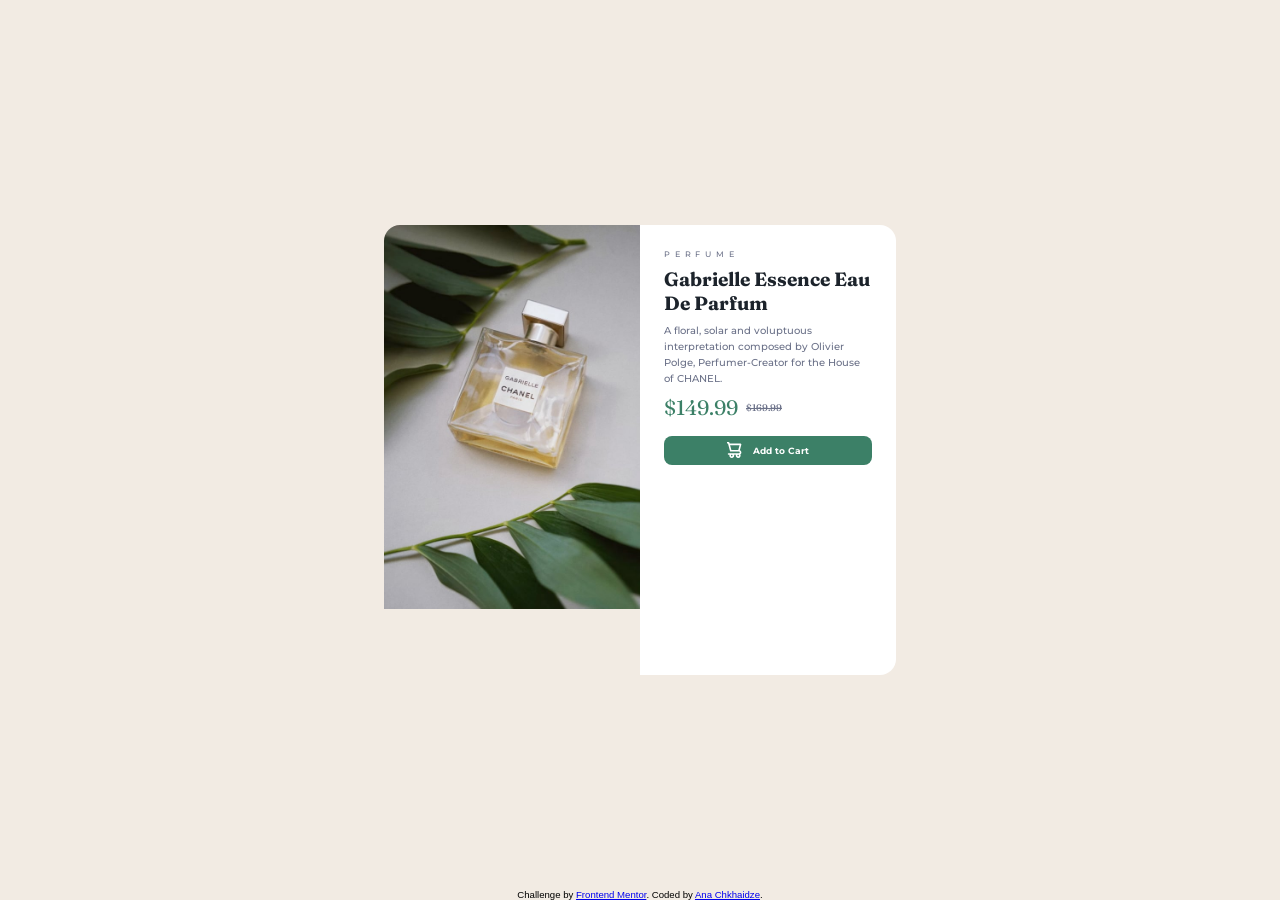
<file: index.html>
<!DOCTYPE html>
<html lang="en">
<head>
  <meta charset="UTF-8">
  <meta name="viewport" content="width=device-width, initial-scale=1.0"> <!-- displays site properly based on user's device -->

  <link rel="icon" type="image/png" sizes="32x32" href="./images/favicon-32x32.png">
  <link rel="stylesheet" href="./styles/main.css">
  <title>Frontend Mentor | Product preview card component</title>

  <style>

  </style>
</head>
<body>
  <main class="container">
    <div class="wrapper">
      <div class="image-wrapper">
        <div class="image"></div>
      </div>
      <div class="card-wrapper">
        <h6 class="small-title">PERFUME</h6>
        <h1 class="title">Gabrielle Essence Eau De Parfum</h1>
  
        <p class="main-text">A floral, solar and voluptuous interpretation composed by Olivier Polge, 
          Perfumer-Creator for the House of CHANEL.</p>
  
        <div class="pricing">
          <p class="price">$149.99</p>    
          <p class="discount">$169.99</p>
        </div>
  
        <div class="button-wrapper">
          <button class="button"><img class="cart-icon" src="./images/icon-cart.svg" alt="cart-icon"/> Add to Cart</button>
        </div>
      </div>
    </div>
    
    <div class="attribution">
      Challenge by <a href="https://www.frontendmentor.io?ref=challenge" target="_blank">Frontend Mentor</a>. 
      Coded by <a href="#">Ana Chkhaidze</a>.
    </div>
  </main>
</body>
</html>
</file>
<file: styles/main.css>
@import url("https://fonts.googleapis.com/css2?family=Fraunces:opsz,wght@9..144,700&family=Montserrat:wght@500;700&display=swap");
body {
  font-family: 'Fraunces', serif;
}

.container {
  background-color: #f2ebe3;
  width: 100vw;
  height: 100vh;
  display: -webkit-box;
  display: -ms-flexbox;
  display: flex;
}

.container .wrapper {
  display: -webkit-box;
  display: -ms-flexbox;
  display: flex;
  -webkit-box-orient: vertical;
  -webkit-box-direction: normal;
      -ms-flex-direction: column;
          flex-direction: column;
  -webkit-box-pack: center;
      -ms-flex-pack: center;
          justify-content: center;
  -webkit-box-align: center;
      -ms-flex-align: center;
          align-items: center;
  overflow: hidden;
}

.container .wrapper .image-wrapper {
  width: 85%;
  height: 30%;
  border-top-left-radius: 0.5rem;
  border-top-right-radius: 0.5rem;
}

.container .wrapper .image-wrapper .image {
  background-image: url(../images/image-product-mobile.jpg);
  background-size: cover;
  background-repeat: no-repeat;
  width: 100%;
  height: 100%;
  border-top-left-radius: 0.5rem;
  border-top-right-radius: 0.5rem;
}

.container .wrapper .card-wrapper {
  width: 85%;
  background-color: white;
  padding: 1.5rem 1rem;
  border-radius: 0.5rem;
}

.container .wrapper .card-wrapper .small-title {
  color: #6c7289;
  font-family: 'Montserrat', sans-serif;
  font-weight: 500;
  letter-spacing: 0.3rem;
}

.container .wrapper .card-wrapper .title {
  color: #1c232b;
  font-size: 1.7rem;
  padding-top: 1rem;
}

.container .wrapper .card-wrapper .main-text {
  color: #6c7289;
  font-size: 0.8rem;
  font-family: 'Montserrat', sans-serif;
  font-weight: 500;
  line-height: 1.3rem;
  padding-top: 1rem;
}

.container .wrapper .card-wrapper .pricing {
  display: -webkit-box;
  display: -ms-flexbox;
  display: flex;
  padding-top: 1rem;
}

.container .wrapper .card-wrapper .pricing .price {
  font-size: 1.7rem;
  color: #3c8067;
}

.container .wrapper .card-wrapper .pricing .discount {
  text-decoration: line-through;
  color: #6c7289;
  font-size: 0.7rem;
  -ms-flex-item-align: center;
      -ms-grid-row-align: center;
      align-self: center;
  margin-left: 1rem;
  font-weight: 500;
}

.container .wrapper .card-wrapper .button-wrapper {
  padding-top: 1rem;
}

.container .wrapper .card-wrapper .button-wrapper .button {
  display: -webkit-box;
  display: -ms-flexbox;
  display: flex;
  -webkit-box-align: center;
      -ms-flex-align: center;
          align-items: center;
  -webkit-box-pack: center;
      -ms-flex-pack: center;
          justify-content: center;
  background-color: #3c8067;
  border: none;
  border-radius: 0.5rem;
  width: 100%;
  padding: 0.8rem;
  color: white;
  font-family: 'Montserrat', sans-serif;
  font-weight: 700;
  font-size: 0.75rem;
}

.container .wrapper .card-wrapper .button-wrapper .button .cart-icon {
  margin-right: 0.7rem;
}

.container .wrapper .card-wrapper .button-wrapper .button:hover {
  background-color: darkgreen;
}

* {
  margin: 0;
  padding: 0;
  -webkit-box-sizing: border-box;
          box-sizing: border-box;
}

.attribution {
  font-size: 0.6rem;
  position: absolute;
  bottom: 0;
  font-weight: 500;
  font-family: 'Monserrat', sans-serif;
  width: 100%;
  text-align: center;
}

@media screen and (min-width: 768px) {
  .container .image-wrapper {
    width: 65%;
    height: 40%;
    border-top-left-radius: 0.7rem;
    border-top-right-radius: 0.7rem;
  }
  .container .image-wrapper .image {
    border-top-left-radius: 0.7rem;
    border-top-right-radius: 0.7rem;
  }
  .container .card-wrapper {
    width: 65%;
    border-radius: 0.7rem;
  }
}

@media screen and (min-width: 1024px) {
  .container {
    -webkit-box-pack: center;
        -ms-flex-pack: center;
            justify-content: center;
    -webkit-box-align: center;
        -ms-flex-align: center;
            align-items: center;
  }
  .container .wrapper {
    -webkit-box-orient: horizontal;
    -webkit-box-direction: normal;
        -ms-flex-direction: row;
            flex-direction: row;
    -webkit-box-pack: center;
        -ms-flex-pack: center;
            justify-content: center;
    -webkit-box-align: center;
        -ms-flex-align: center;
            align-items: center;
    width: 40%;
    height: 50%;
  }
  .container .wrapper .image-wrapper {
    width: 50%;
    height: 100%;
    border-top-left-radius: 1rem;
    border-top-right-radius: 0rem;
    border-bottom-left-radius: 1rem;
  }
  .container .wrapper .image-wrapper .image {
    background-image: url(../images/image-product-desktop.jpg);
    background-size: 100%;
    background-repeat: no-repeat;
    border-top-left-radius: 1rem;
    border-bottom-left-radius: 1rem;
    border-top-right-radius: 0rem;
    background-attachment: local;
  }
  .container .wrapper .card-wrapper {
    width: 50%;
    height: 100%;
    padding: 1.5rem 1.5rem;
    border-radius: 0rem;
    border-top-right-radius: 1rem;
    border-bottom-right-radius: 1rem;
  }
  .container .wrapper .card-wrapper .small-title {
    font-size: 0.5rem;
  }
  .container .wrapper .card-wrapper .title {
    font-size: 1.2rem;
    padding-top: 0.5rem;
  }
  .container .wrapper .card-wrapper .main-text {
    font-size: 0.6rem;
    line-height: 1rem;
    padding-top: 0.5rem;
  }
  .container .wrapper .card-wrapper .pricing {
    padding-top: 0.5rem;
  }
  .container .wrapper .card-wrapper .pricing .price {
    font-size: 1.3rem;
  }
  .container .wrapper .card-wrapper .pricing .discount {
    font-size: 0.6rem;
    margin-left: 0.5rem;
  }
  .container .wrapper .card-wrapper .button-wrapper {
    padding-top: 1rem;
  }
  .container .wrapper .card-wrapper .button-wrapper .button {
    border-radius: 0.5rem;
    width: 100%;
    padding: 0.4rem;
    font-size: 0.55rem;
  }
  .container .wrapper .card-wrapper .button-wrapper .button .cart-icon {
    margin-right: 0.7rem;
  }
}

@media screen and (min-width: 1440px) {
  .container .wrapper .card-wrapper {
    padding: 2.5rem 2.5rem;
  }
  .container .wrapper .card-wrapper .small-title {
    font-size: 0.5rem;
  }
  .container .wrapper .card-wrapper .title {
    font-size: 1.6rem;
    padding-top: 1rem;
  }
  .container .wrapper .card-wrapper .main-text {
    font-size: 0.75rem;
    line-height: 1.2rem;
    padding-top: 1rem;
  }
  .container .wrapper .card-wrapper .pricing {
    padding-top: 1rem;
  }
  .container .wrapper .card-wrapper .pricing .price {
    font-size: 1.6rem;
  }
  .container .wrapper .card-wrapper .pricing .discount {
    font-size: 0.7rem;
    margin-left: 0.5rem;
  }
  .container .wrapper .card-wrapper .button-wrapper {
    padding-top: 1.5rem;
  }
  .container .wrapper .card-wrapper .button-wrapper .button {
    padding: 0.8rem;
    font-size: 0.70rem;
  }
  .attribution {
    font-size: 0.7rem;
  }
}
/*# sourceMappingURL=main.css.map */
</file>
<file: product-preview-card-component-main/styles/main.css>
@import url("https://fonts.googleapis.com/css2?family=Fraunces:opsz,wght@9..144,700&family=Montserrat:wght@500;700&display=swap");
body {
  font-family: 'Fraunces', serif;
}

.container {
  background-color: #f2ebe3;
  width: 100vw;
  height: 100vh;
  display: -webkit-box;
  display: -ms-flexbox;
  display: flex;
}

.container .wrapper {
  display: -webkit-box;
  display: -ms-flexbox;
  display: flex;
  -webkit-box-orient: vertical;
  -webkit-box-direction: normal;
      -ms-flex-direction: column;
          flex-direction: column;
  -webkit-box-pack: center;
      -ms-flex-pack: center;
          justify-content: center;
  -webkit-box-align: center;
      -ms-flex-align: center;
          align-items: center;
  overflow: hidden;
}

.container .wrapper .image-wrapper {
  width: 85%;
  height: 30%;
  border-top-left-radius: 0.5rem;
  border-top-right-radius: 0.5rem;
}

.container .wrapper .image-wrapper .image {
  background-image: url(../images/image-product-mobile.jpg);
  background-size: cover;
  background-repeat: no-repeat;
  width: 100%;
  height: 100%;
  border-top-left-radius: 0.5rem;
  border-top-right-radius: 0.5rem;
}

.container .wrapper .card-wrapper {
  width: 85%;
  background-color: white;
  padding: 1.5rem 1rem;
  border-radius: 0.5rem;
}

.container .wrapper .card-wrapper .small-title {
  color: #6c7289;
  font-family: 'Montserrat', sans-serif;
  font-weight: 500;
  letter-spacing: 0.3rem;
}

.container .wrapper .card-wrapper .title {
  color: #1c232b;
  font-size: 1.7rem;
  padding-top: 1rem;
}

.container .wrapper .card-wrapper .main-text {
  color: #6c7289;
  font-size: 0.8rem;
  font-family: 'Montserrat', sans-serif;
  font-weight: 500;
  line-height: 1.3rem;
  padding-top: 1rem;
}

.container .wrapper .card-wrapper .pricing {
  display: -webkit-box;
  display: -ms-flexbox;
  display: flex;
  padding-top: 1rem;
}

.container .wrapper .card-wrapper .pricing .price {
  font-size: 1.7rem;
  color: #3c8067;
}

.container .wrapper .card-wrapper .pricing .discount {
  text-decoration: line-through;
  color: #6c7289;
  font-size: 0.7rem;
  -ms-flex-item-align: center;
      -ms-grid-row-align: center;
      align-self: center;
  margin-left: 1rem;
  font-weight: 500;
}

.container .wrapper .card-wrapper .button-wrapper {
  padding-top: 1rem;
}

.container .wrapper .card-wrapper .button-wrapper .button {
  display: -webkit-box;
  display: -ms-flexbox;
  display: flex;
  -webkit-box-align: center;
      -ms-flex-align: center;
          align-items: center;
  -webkit-box-pack: center;
      -ms-flex-pack: center;
          justify-content: center;
  background-color: #3c8067;
  border: none;
  border-radius: 0.5rem;
  width: 100%;
  padding: 0.8rem;
  color: white;
  font-family: 'Montserrat', sans-serif;
  font-weight: 700;
  font-size: 0.75rem;
}

.container .wrapper .card-wrapper .button-wrapper .button .cart-icon {
  margin-right: 0.7rem;
}

.container .wrapper .card-wrapper .button-wrapper .button:hover {
  background-color: darkgreen;
}

* {
  margin: 0;
  padding: 0;
  -webkit-box-sizing: border-box;
          box-sizing: border-box;
}

.attribution {
  font-size: 0.6rem;
  position: absolute;
  bottom: 0;
  font-weight: 500;
  font-family: 'Monserrat', sans-serif;
  width: 100%;
  text-align: center;
}

@media screen and (min-width: 768px) {
  .container .image-wrapper {
    width: 65%;
    height: 40%;
    border-top-left-radius: 0.7rem;
    border-top-right-radius: 0.7rem;
  }
  .container .image-wrapper .image {
    border-top-left-radius: 0.7rem;
    border-top-right-radius: 0.7rem;
  }
  .container .card-wrapper {
    width: 65%;
    border-radius: 0.7rem;
  }
}

@media screen and (min-width: 1024px) {
  .container {
    -webkit-box-pack: center;
        -ms-flex-pack: center;
            justify-content: center;
    -webkit-box-align: center;
        -ms-flex-align: center;
            align-items: center;
  }
  .container .wrapper {
    -webkit-box-orient: horizontal;
    -webkit-box-direction: normal;
        -ms-flex-direction: row;
            flex-direction: row;
    -webkit-box-pack: center;
        -ms-flex-pack: center;
            justify-content: center;
    -webkit-box-align: center;
        -ms-flex-align: center;
            align-items: center;
    width: 40%;
    height: 50%;
  }
  .container .wrapper .image-wrapper {
    width: 50%;
    height: 100%;
    border-top-left-radius: 1rem;
    border-top-right-radius: 0rem;
    border-bottom-left-radius: 1rem;
  }
  .container .wrapper .image-wrapper .image {
    background-image: url(../images/image-product-desktop.jpg);
    background-size: 100%;
    background-repeat: no-repeat;
    border-top-left-radius: 1rem;
    border-bottom-left-radius: 1rem;
    border-top-right-radius: 0rem;
    background-attachment: local;
  }
  .container .wrapper .card-wrapper {
    width: 50%;
    height: 100%;
    padding: 1.5rem 1.5rem;
    border-radius: 0rem;
    border-top-right-radius: 1rem;
    border-bottom-right-radius: 1rem;
  }
  .container .wrapper .card-wrapper .small-title {
    font-size: 0.5rem;
  }
  .container .wrapper .card-wrapper .title {
    font-size: 1.2rem;
    padding-top: 0.5rem;
  }
  .container .wrapper .card-wrapper .main-text {
    font-size: 0.6rem;
    line-height: 1rem;
    padding-top: 0.5rem;
  }
  .container .wrapper .card-wrapper .pricing {
    padding-top: 0.5rem;
  }
  .container .wrapper .card-wrapper .pricing .price {
    font-size: 1.3rem;
  }
  .container .wrapper .card-wrapper .pricing .discount {
    font-size: 0.6rem;
    margin-left: 0.5rem;
  }
  .container .wrapper .card-wrapper .button-wrapper {
    padding-top: 1rem;
  }
  .container .wrapper .card-wrapper .button-wrapper .button {
    border-radius: 0.5rem;
    width: 100%;
    padding: 0.4rem;
    font-size: 0.55rem;
  }
  .container .wrapper .card-wrapper .button-wrapper .button .cart-icon {
    margin-right: 0.7rem;
  }
}

@media screen and (min-width: 1440px) {
  .container .wrapper .card-wrapper {
    padding: 2.5rem 2.5rem;
  }
  .container .wrapper .card-wrapper .small-title {
    font-size: 0.5rem;
  }
  .container .wrapper .card-wrapper .title {
    font-size: 1.6rem;
    padding-top: 1rem;
  }
  .container .wrapper .card-wrapper .main-text {
    font-size: 0.75rem;
    line-height: 1.2rem;
    padding-top: 1rem;
  }
  .container .wrapper .card-wrapper .pricing {
    padding-top: 1rem;
  }
  .container .wrapper .card-wrapper .pricing .price {
    font-size: 1.6rem;
  }
  .container .wrapper .card-wrapper .pricing .discount {
    font-size: 0.7rem;
    margin-left: 0.5rem;
  }
  .container .wrapper .card-wrapper .button-wrapper {
    padding-top: 1.5rem;
  }
  .container .wrapper .card-wrapper .button-wrapper .button {
    padding: 0.8rem;
    font-size: 0.70rem;
  }
  .attribution {
    font-size: 0.7rem;
  }
}
/*# sourceMappingURL=main.css.map */
</file>
